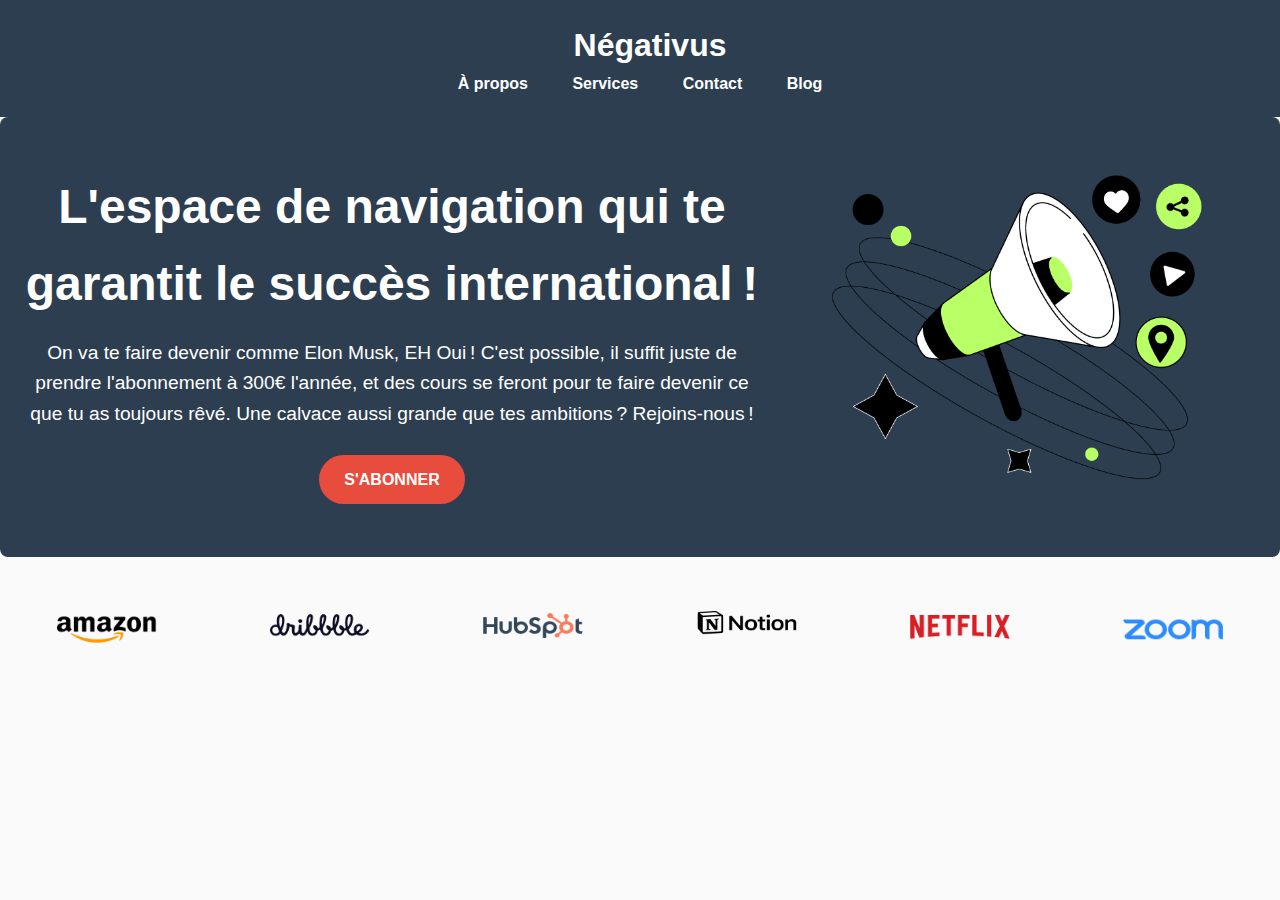
<file: index.html>
<!DOCTYPE html>
<html lang="fr">
<head>
  <meta charset="UTF-8">
  <meta name="viewport" content="width=device-width, initial-scale=1.0">
  <title>Négativus</title>
  <link rel="stylesheet" href="global.css">
  <link rel="stylesheet" href="index.css">
  <link rel="shortcut icon" href="Illustration.png" type="image/x-icon">
</head>
<body>
  <header>
    <div class="logo">Négativus</div>
    <nav>
      <ul>
        <li><a href="about.html">À propos</a></li>
        <li><a href="services.html">Services</a></li>
        <li><a href="contact.html">Contact</a></li>
        <li><a href="blog.html">Blog</a></li>
      </ul>
    </nav>
  </header>

  <main>
    <section class="hero">
      <div class="hero-text">
        <h1>L'espace de navigation qui te garantit le succès international !</h1>
        <p>
          On va te faire devenir comme Elon Musk, EH Oui ! C'est possible, il suffit juste de prendre l'abonnement à 300€ l'année,
          et des cours se feront pour te faire devenir ce que tu as toujours rêvé. Une calvace aussi grande que tes ambitions ?
          Rejoins-nous !
        </p>
        <a href="#consultation" class="cta-btn">S'abonner</a>
      </div>
      <div class="hero-graphic">
        <img src="Illustration.png" alt="Digital marketing illustration">
      </div>
    </section>

    <section class="partners">
      <a href="https://www.amazon.fr">
        <img src="Company logo.png" alt="Amazon" class="partner-logo">
      </a>
      <a href="https://dribbble.com">
        <img src="Company logo (1).png" alt="Amazon" class="partner-logo">
      </a>
      <a href="https://www.hubspot.fr">
        <img src="Company logo (2).png" alt="Amazon" class="partner-logo">
      </a>
      <a href="https://www.notion.com/fr">
        <img src="Company logo (3).png" alt="Amazon" class="partner-logo">
      </a>
      <a href="https://www.netflix.com/fr/">
        <img src="Company logo (4).png" alt="Amazon" class="partner-logo">
      </a>
      <a href="https://zoom.us/fr">
        <img src="Company logo (5).png" alt="Amazon" class="partner-logo">
      </a>
    </section>
    
    </section>
  </main>
</body>
</html>
</file>
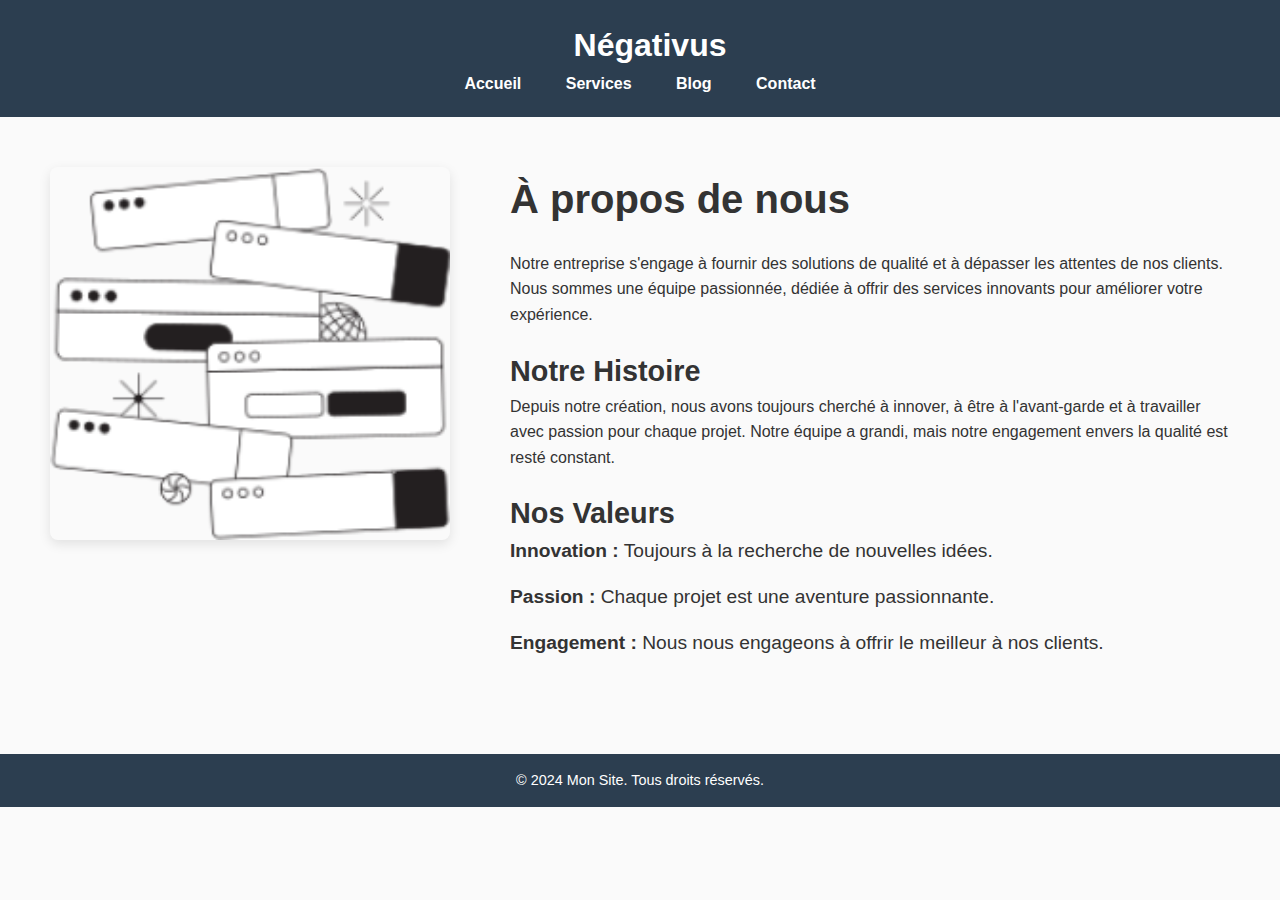
<file: about.html>
<!DOCTYPE html>
<html lang="fr">
<head>
    <meta charset="UTF-8">
    <meta name="viewport" content="width=device-width, initial-scale=1.0">
    <title>À Propos - Mon Site</title>
    <link rel="stylesheet" href="global.css">
    <link rel="stylesheet" href="about.css">
</head>
<body>

<header>
    <div class="logo">Négativus</div>
    <nav>
        <ul>
            <li><a href="index.html">Accueil</a></li>
            <li><a href="services.html">Services</a></li>
            <li><a href="blog.html">Blog</a></li>
            <li><a href="contact.html">Contact</a></li>
        </ul>
    </nav>
</header>

<main>
    <section class="about-section">
        <div class="about-container">
            <div class="about-image">
                <img src="logo5.png" alt="À propos de nous">
            </div>
            <div class="about-text">
                <h2>À propos de nous</h2>
                <p>Notre entreprise s'engage à fournir des solutions de qualité et à dépasser les attentes de nos clients. Nous sommes une équipe passionnée, dédiée à offrir des services innovants pour améliorer votre expérience.</p>
                <h3>Notre Histoire</h3>
                <p>Depuis notre création, nous avons toujours cherché à innover, à être à l'avant-garde et à travailler avec passion pour chaque projet. Notre équipe a grandi, mais notre engagement envers la qualité est resté constant.</p>
                <h3>Nos Valeurs</h3>
                <ul>
                    <li><strong>Innovation :</strong> Toujours à la recherche de nouvelles idées.</li>
                    <li><strong>Passion :</strong> Chaque projet est une aventure passionnante.</li>
                    <li><strong>Engagement :</strong> Nous nous engageons à offrir le meilleur à nos clients.</li>
                </ul>
            </div>
        </div>
    </section>
</main>

<footer>
    <p>&copy; 2024 Mon Site. Tous droits réservés.</p>
</footer>

</body>
</html>
</file>
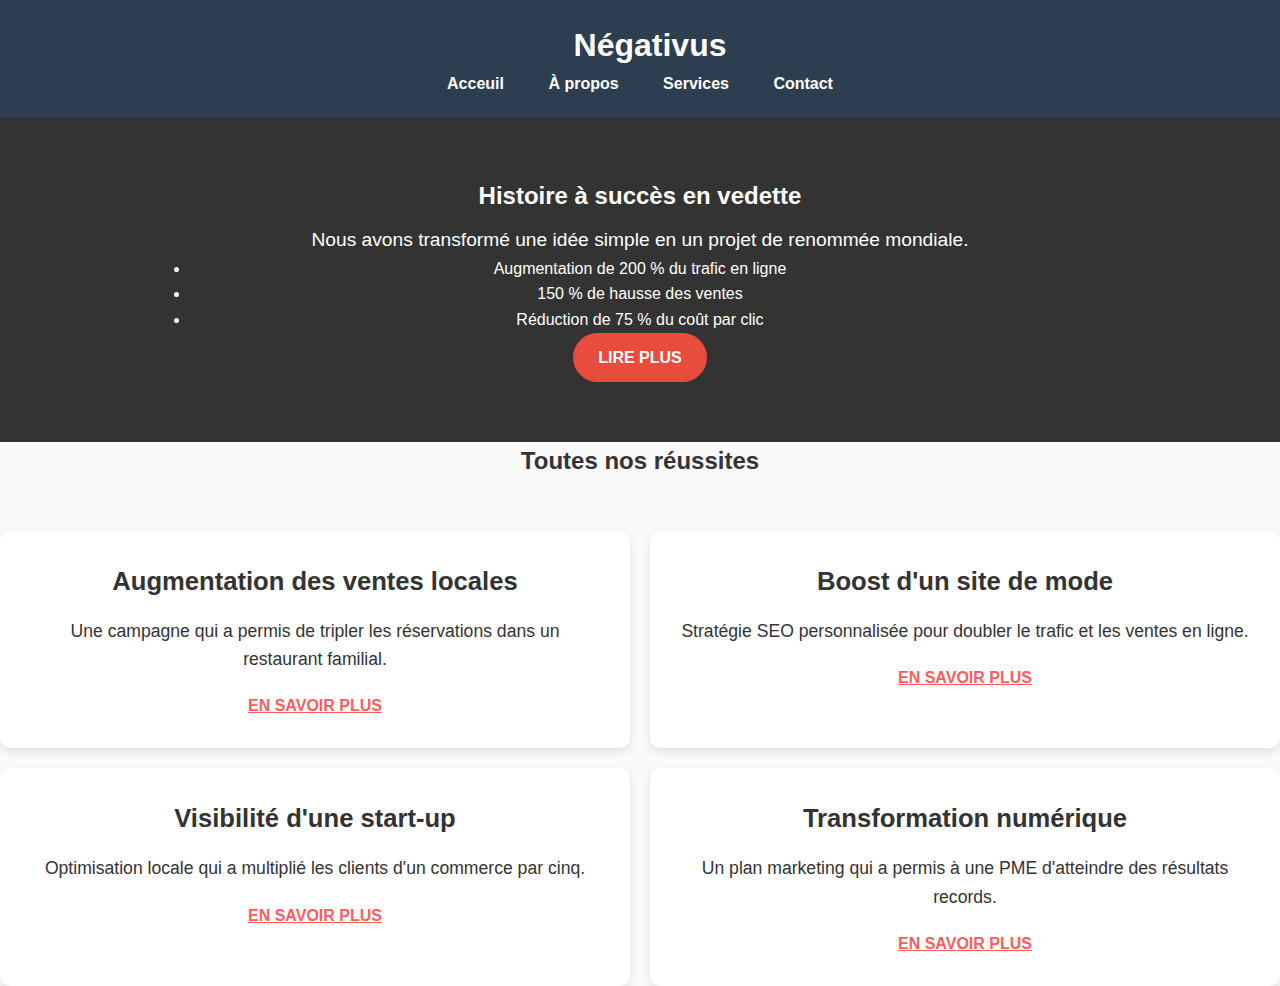
<file: blog.html>
<!DOCTYPE html>
<html lang="en">
<head>
  <meta charset="UTF-8">
  <meta name="viewport" content="width=device-width, initial-scale=1.0">
  <title>Blog - Négativus</title>
  <link rel="stylesheet" href="global.css">
  <link rel="stylesheet" href="blog.css">
</head>
<body>
  <header>
    <div class="logo">Négativus</div>
    <nav>
      <ul>
        <li><a href="index.html">Acceuil</a></li>
        <li><a href="about.html">À propos</a></li>
        <li><a href="services.html">Services</a></li>
        <li><a href="contact.html">Contact</a></li>
      </ul>
    </nav>
  </header>
  <main>
    <section class="featured-story">
      <h2>Histoire à succès en vedette</h2>
      <div class="featured-content">
        <p>Nous avons transformé une idée simple en un projet de renommée mondiale.</p>
        <ul>
          <li>Augmentation de 200 % du trafic en ligne</li>
          <li>150 % de hausse des ventes</li>
          <li>Réduction de 75 % du coût par clic</li>
        </ul>
        <a href="#read-more" class="cta-btn">Lire plus</a>
      </div>
    </section>
    <section class="success-stories">
      <h2>Toutes nos réussites</h2>
      <div class="stories-grid">
        <div class="story-card">
          <h3>Augmentation des ventes locales</h3>
          <p>Une campagne qui a permis de tripler les réservations dans un restaurant familial.</p>
          <a href="#read-more">En savoir plus</a>
        </div>
        <div class="story-card">
          <h3>Boost d'un site de mode</h3>
          <p>Stratégie SEO personnalisée pour doubler le trafic et les ventes en ligne.</p>
          <a href="#read-more">En savoir plus</a>
        </div>
        <div class="story-card">
          <h3>Visibilité d'une start-up</h3>
          <p>Optimisation locale qui a multiplié les clients d'un commerce par cinq.</p>
          <a href="#read-more">En savoir plus</a>
        </div>
        <div class="story-card">
          <h3>Transformation numérique</h3>
          <p>Un plan marketing qui a permis à une PME d'atteindre des résultats records.</p>
          <a href="#read-more">En savoir plus</a>
        </div>
      </div>
    </section>
  </main>
</body>
</html>
</file>
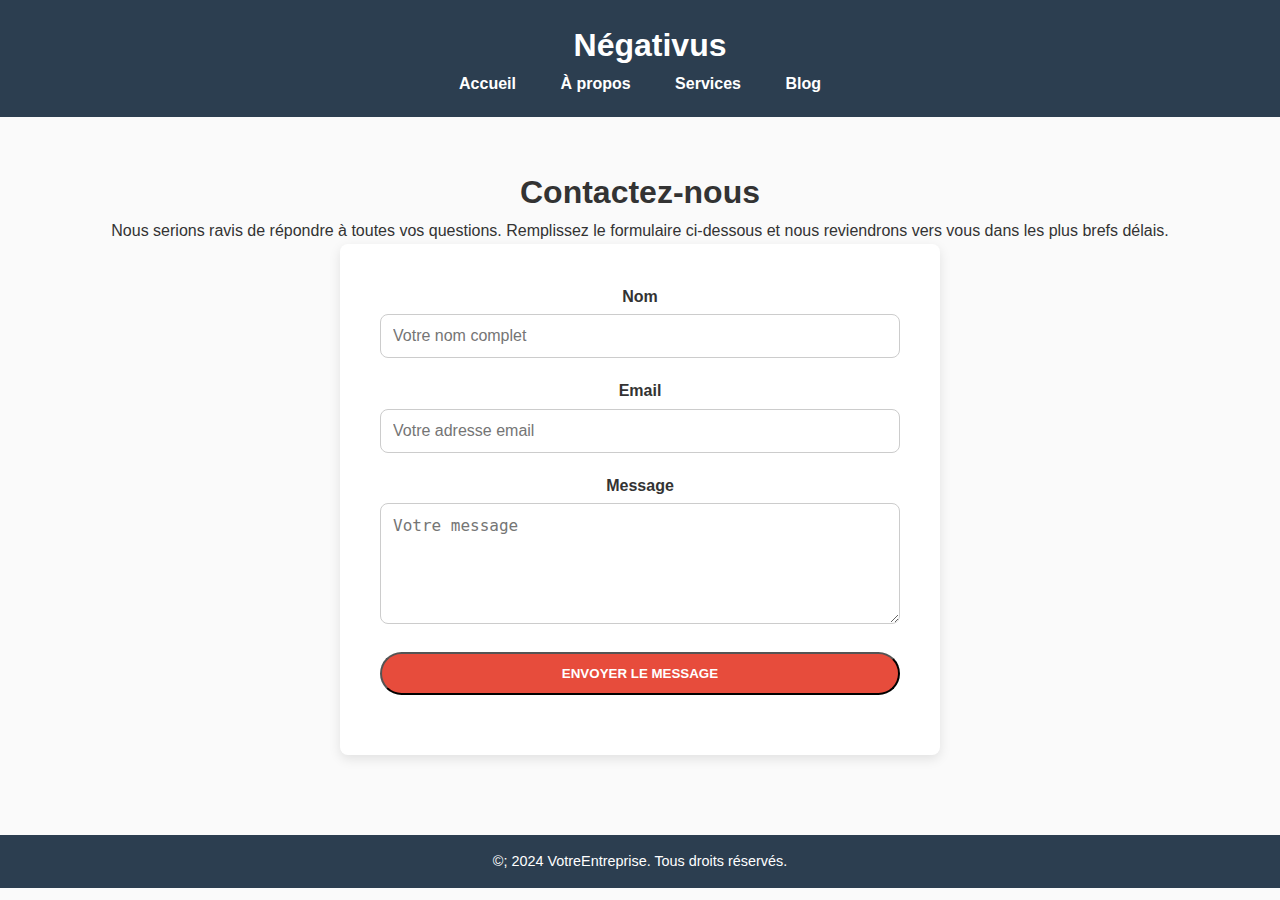
<file: contact.html>
<!DOCTYPE html>
<html lang="fr">
<head>
  <meta charset="UTF-8">
  <meta name="viewport" content="width=device-width, initial-scale=1.0">
  <title>Contactez-nous</title>
  <link rel="stylesheet" href="global.css">
  <link rel="stylesheet" href="contact.css">
</head>
<body>

  <header>
    <div class="logo">Négativus</div>
    <nav>
      <ul>
        <li><a href="index.html">Accueil</a></li>
        <li><a href="about.html">À propos</a></li>
        <li><a href="services.html">Services</a></li>
        <li><a href="blog.html">Blog</a></li>
      </ul>
    </nav>
  </header>

  <main>
    <section class="contact-section">
      <h1>Contactez-nous</h1>
      <p>Nous serions ravis de répondre à toutes vos questions. Remplissez le formulaire ci-dessous et nous reviendrons vers vous dans les plus brefs délais.</p>

      <div class="contact-form-container">
        <form class="contact-form" action="submit_form.php" method="POST">
          <div class="form-group">
            <label for="name">Nom</label>
            <input type="text" id="name" name="name" required placeholder="Votre nom complet">
          </div>

          <div class="form-group">
            <label for="email">Email</label>
            <input type="email" id="email" name="email" required placeholder="Votre adresse email">
          </div>

          <div class="form-group">
            <label for="message">Message</label>
            <textarea id="message" name="message" rows="5" required placeholder="Votre message"></textarea>
          </div>

          <div class="form-group">
            <button type="submit" class="cta-btn">Envoyer le message</button>
          </div>
        </form>
      </div>

    </section>
  </main>

  <footer>
    <p>&copy;; 2024 VotreEntreprise. Tous droits réservés.</p>
  </footer>

</body>
</html>
</file>
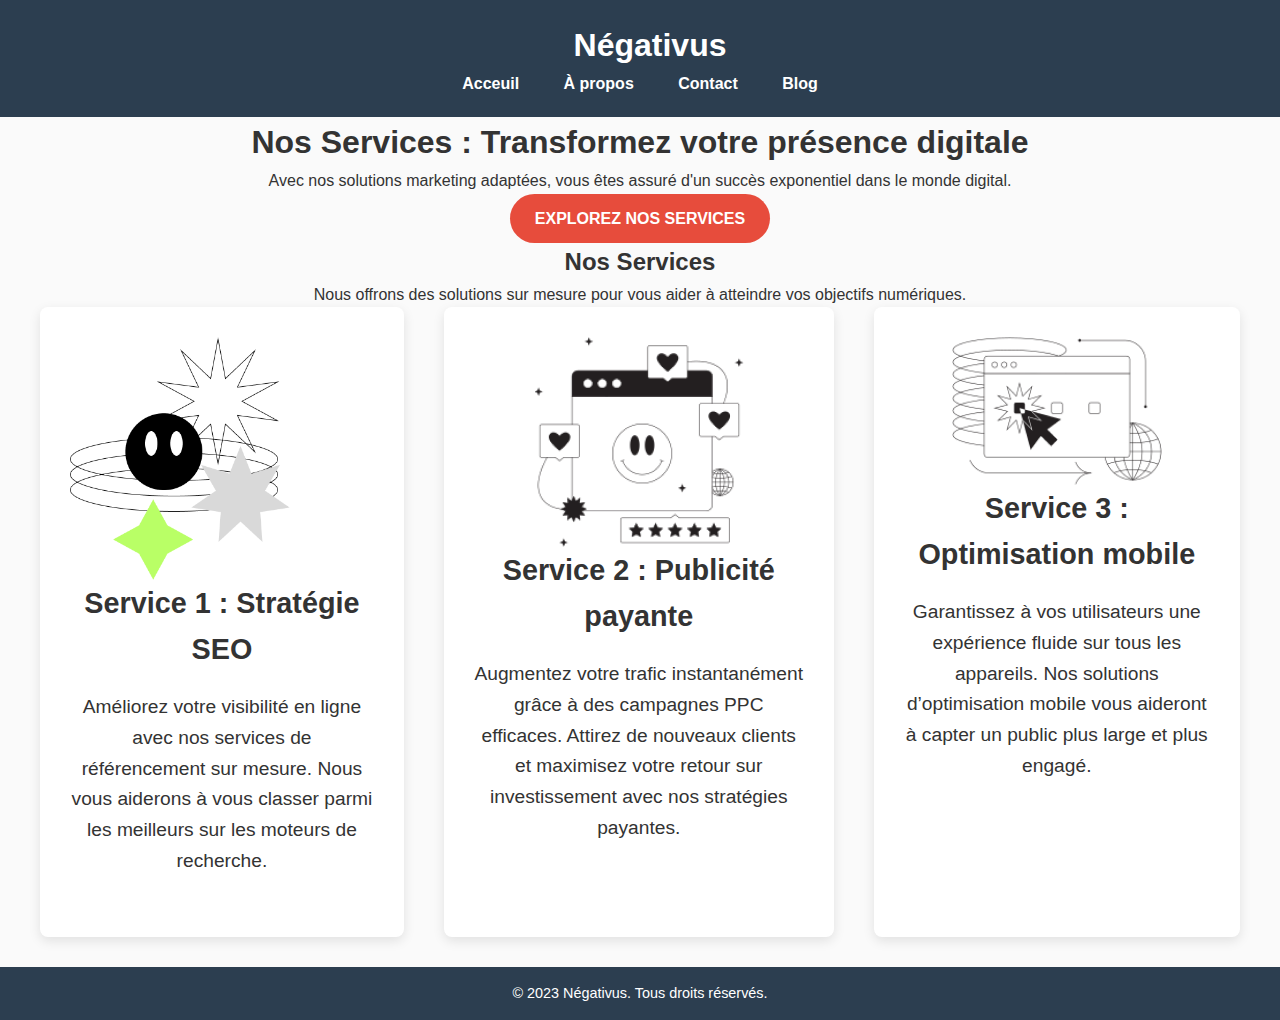
<file: services.html>
<!DOCTYPE html>
<html lang="fr">
<head>
    <meta charset="UTF-8">
    <meta name="viewport" content="width=device-width, initial-scale=1.0">
    <title>Nos Services - Négativus</title>
    <link rel="stylesheet" href="global.css">
    <link rel="stylesheet" href="services.css">
</head>
<body>
    <header>
        <div class="logo">Négativus</div>
        <nav>
            <ul>
                <li><a href="index.html">Acceuil</a></li>
        <li><a href="about.html">À propos</a></li>
        <li><a href="contact.html">Contact</a></li>
        <li><a href="blog.html">Blog</a></li>
            </ul>
        </nav>
    </header>

    <main>
        <section class="hero">
            <div class="hero-text">
                <h1>Nos Services : Transformez votre présence digitale</h1>
                <p>Avec nos solutions marketing adaptées, vous êtes assuré d'un succès exponentiel dans le monde digital.</p>
                <a href="#services" class="cta-btn">Explorez nos services</a>
            </div>
        </section>

        <section id="services" class="service-section">
            <h2>Nos Services</h2>
            <p>Nous offrons des solutions sur mesure pour vous aider à atteindre vos objectifs numériques.</p>
            
            <div class="services-container">
                <section id="service1" class="service-card">
                    <img src="logo2.png">
                    <h3>Service 1 : Stratégie SEO</h3>
                    <p>Améliorez votre visibilité en ligne avec nos services de référencement sur mesure. Nous vous aiderons à vous classer parmi les meilleurs sur les moteurs de recherche.</p>
                </section>

                <section id="service2" class="service-card">
                    <img src="logo3.png">
                    <h3>Service 2 : Publicité payante</h3>
                    <p>Augmentez votre trafic instantanément grâce à des campagnes PPC efficaces. Attirez de nouveaux clients et maximisez votre retour sur investissement avec nos stratégies payantes.</p>
                </section>

                <section id="service3" class="service-card">
                    <img src="logo4.png">
                    <h3>Service 3 : Optimisation mobile</h3>
                    <p>Garantissez à vos utilisateurs une expérience fluide sur tous les appareils. Nos solutions d’optimisation mobile vous aideront à capter un public plus large et plus engagé.</p>
                </section>
            </div>
        </section>
    </main>

    <footer>
        <p>&copy; 2023 Négativus. Tous droits réservés.</p>
    </footer>
</body>
</html>
</file>
<file: index.css>
/* index.css */

/* -- Hero Section -- */
.hero {
    display: flex;
    justify-content: space-between;
    align-items: center;
    background-color: #2c3e50;
    color: white;
    padding: 50px 20px;
    border-radius: 8px;
    margin-bottom: 50px;
  }
  
  .hero-text {
    max-width: 60%;
  }
  
  .hero-text h1 {
    font-size: 3rem;
    font-weight: bold;
    margin-bottom: 15px;
  }
  
  .hero-text p {
    font-size: 1.2rem;
    margin-bottom: 25px;
  }
  
  .hero-graphic img {
    width: 80%;
    border-radius: 8px;
  }
  
  /* -- Partners Section -- */
  .partners {
    display: flex;
    justify-content: space-around;
    margin-top: 50px;
  }
  
  .partner-logo {
    width: 100px;
    transition: transform 0.3s ease-in-out;
  }
  
  .partner-logo:hover {
    transform: scale(1.1);
  }
  
  /* Mobile Adjustments */
  @media (max-width: 768px) {
    .hero {
      flex-direction: column;
      text-align: center;
    }
  
    .hero-text {
      width: 100%;
    }
  
    .hero-graphic {
      width: 80%;
      margin-top: 30px;
    }
  
    .partners {
      flex-direction: column;
      align-items: center;
      margin-top: 30px;
    }
  
    .partner-logo {
      width: 150px;
      margin-bottom: 20px;
    }
  }
</file>
<file: about.css>
/* about.css */

/* -- About Section -- */
.about-section {
    display: flex;
    justify-content: space-between;
    padding: 50px 20px;
    text-align: center;
  }
  
  .about-container {
    display: flex;
    justify-content: space-around;
    gap: 40px;
    max-width: 1200px;
    margin: 0 auto;
  }
  
  .about-image img {
    width: 400px;
    border-radius: 8px;
    box-shadow: 0 4px 12px rgba(0, 0, 0, 0.1);
  }
  
  .about-text {
    max-width: 60%;
    text-align: left;
  }
  
  .about-text h2 {
    font-size: 2.5rem;
    margin-bottom: 20px;
  }
  
  .about-text h3 {
    font-size: 1.8rem;
    margin-top: 20px;
  }
  
  .about-text ul {
    list-style-type: none;
    padding: 0;
  }
  
  .about-text ul li {
    font-size: 1.2rem;
    margin-bottom: 15px;
  }
  
  /* Mobile Adjustments */
  @media (max-width: 768px) {
    .about-container {
      flex-direction: column;
      align-items: center;
    }
  
    .about-text {
      width: 100%;
    }
  
    .about-image img {
      width: 80%;
      margin-bottom: 20px;
    }
  }
</file>
<file: blog.css>
/* blog.css */

.featured-story {
    background-color: #333;
    color: white;
    padding: 60px 20px;
    text-align: center;
  }
  
  .featured-content {
    max-width: 900px;
    margin: 0 auto;
  }
  
  .featured-content p {
    font-size: 1.2rem;
    margin-top: 10px;
  }
  
  .stories-grid {
    display: grid;
    grid-template-columns: repeat(2, 1fr);
    gap: 20px;
    margin-top: 50px;
  }
  
  .story-card {
    background: white;
    padding: 30px;
    box-shadow: 0 4px 10px rgba(0, 0, 0, 0.1);
    border-radius: 10px;
  }
  
  .story-card h3 {
    font-size: 1.6rem;
    margin-bottom: 15px;
  }
  
  .story-card p {
    font-size: 1.1rem;
    margin-bottom: 20px;
  }
  
  .story-card a {
    color: #ff5c5c;
    font-weight: bold;
    text-transform: uppercase;
  }
  
  @media (max-width: 768px) {
    .stories-grid {
      grid-template-columns: 1fr;
    }
  }
</file>
<file: contact.css>
/* contact.css */

/* -- Contact Section -- */
.contact-section {
    padding: 50px 20px;
  }
  
  .contact-form-container {
    background-color: white;
    padding: 40px;
    max-width: 600px;
    margin: 0 auto;
    border-radius: 8px;
    box-shadow: 0 4px 12px rgba(0, 0, 0, 0.1);
  }
  
  .contact-form .form-group {
    margin-bottom: 20px;
  }
  
  .contact-form label {
    display: block;
    font-weight: bold;
    margin-bottom: 5px;
  }
  
  .contact-form input, .contact-form textarea {
    width: 100%;
    padding: 12px;
    border: 1px solid #ccc;
    border-radius: 8px;
    font-size: 1rem;
  }
  
  .contact-form button {
    background-color: #e74c3c;
    color: white;
    padding: 12px 25px;
    border-radius: 25px;
    font-weight: bold;
    width: 100%;
    text-transform: uppercase;
    cursor: pointer;
    transition: background-color 0.3s ease;
  }
  
  .contact-form button:hover {
    background-color: #c0392b;
  }
  
  /* Mobile Adjustments */
  @media (max-width: 768px) {
    .contact-form-container {
      width: 90%;
    }
  }
</file>
<file: services.css>
/* services.css */

/* -- Services Section -- */
.services {
    background-color: #ecf0f1;
    padding: 50px 20px;
  }
  
  .services-container {
    display: flex;
    justify-content: space-around;
    gap: 40px;
    max-width: 1200px;
    margin: 0 auto;
  }
  
  .service-card {
    background-color: white;
    padding: 30px;
    box-shadow: 0 4px 12px rgba(0, 0, 0, 0.1);
    border-radius: 8px;
    text-align: center;
  }
  
  .service-card h3 {
    font-size: 1.8rem;
    margin-bottom: 20px;
  }
  
  .service-card p {
    font-size: 1.2rem;
    margin-bottom: 30px;
  }
  
  /* Mobile Adjustments */
  @media (max-width: 768px) {
    .services-container {
      flex-direction: column;
      align-items: center;
    }
  
    .service-card {
      width: 80%;
      margin-bottom: 30px;
    }
  }
</file>
<file: global.css>
/* global.css */

/* -- Reset CSS -- */
* {
    margin: 0;
    padding: 0;
    box-sizing: border-box;
  }
  
  body {
    font-family: 'Arial', sans-serif;
    background-color: #fafafa;
    color: #333;
    line-height: 1.6;
    text-align: center; /* Centrage global du texte */
  }
  
  header {
    background-color: #2c3e50;
    color: white;
    padding: 20px 0;
  }
  
  header .logo {
    font-size: 2rem;
    font-weight: bold;
    display: inline-block;
    margin-left: 20px;
  }
  
  nav ul {
    list-style: none;
    padding: 0;
    margin: 0;
  }
  
  nav ul li {
    display: inline-block;
    margin: 0 20px;
  }
  
  nav ul li a {
    color: white;
    text-decoration: none;
    font-size: 1rem;
    font-weight: 600;
  }
  
  nav ul li a:hover {
    color: #e74c3c;
  }
  
  footer {
    background-color: #2c3e50;
    color: white;
    padding: 15px 0;
    margin-top: 30px;
  }
  
  footer p {
    font-size: 0.9rem;
  }
  
  /* -- Button Styles -- */
  .cta-btn {
    background-color: #e74c3c;
    color: white;
    padding: 12px 25px;
    border-radius: 25px;
    text-transform: uppercase;
    font-weight: bold;
    transition: background-color 0.3s ease;
    display: inline-block;
    text-decoration: none;
  }
  
  .cta-btn:hover {
    background-color: #c0392b;
  }
  
  /* -- Image Styling -- */
  img {
    max-width: 100%;
    height: auto;
    border-radius: 8px;
    display: block;
    margin: 0 auto;
  }
  
  /* -- Flexbox Utility -- */
  .container {
    width: 90%;
    max-width: 1200px;
    margin: 0 auto;
  }
  
  /* -- Mobile Responsive Styles -- */
  @media (max-width: 768px) {
    nav ul {
      text-align: center;
      margin-top: 20px;
    }
  
    nav ul li {
      display: block;
      margin: 10px 0;
    }
  
    .hero {
      flex-direction: column;
      text-align: center;
    }
  
    .hero-graphic {
      margin-top: 20px;
    }
  
    .about-container, .services-container {
      flex-direction: column;
      align-items: center;
    }
  
    .service-card {
      width: 80%;
      margin-bottom: 30px;
    }
  }
</file>
